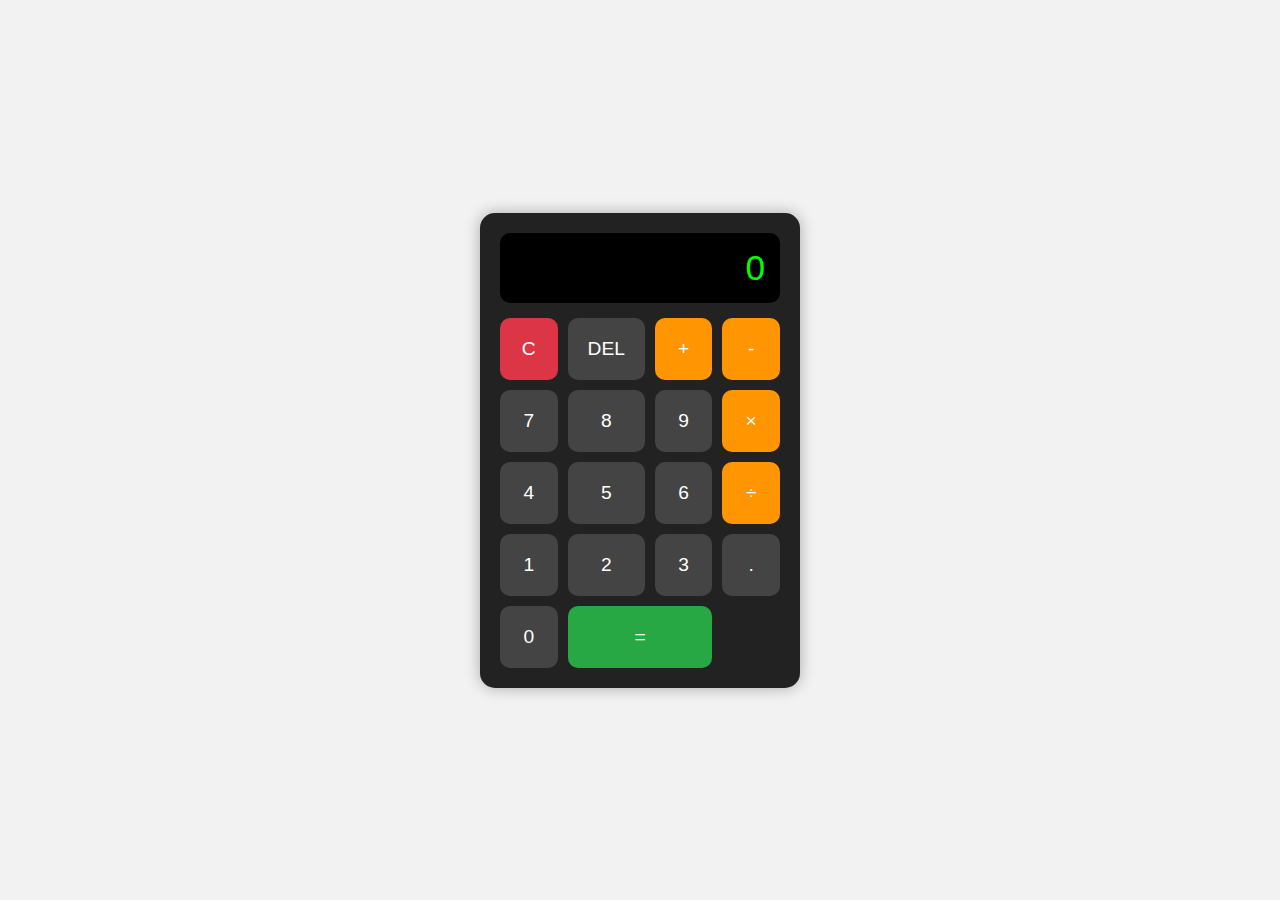
<file: calcu/Index.Html>
<!DOCTYPE html>
<html lang="en">
<head>
    <meta charset="UTF-8" />
    <meta name="viewport" content="width=device-width, initial-scale=1.0" />
    <title>Simple Calculator</title>
    <style>
        * {
            margin: 0;
            padding: 0;
            box-sizing: border-box;
            font-family: Arial, sans-serif;
        }

        body {
            background: #f2f2f2;
            display: flex;
            justify-content: center;
            align-items: center;
            height: 100vh;
        }

        .calculator {
            background: #222;
            padding: 20px;
            border-radius: 15px;
            width: 320px;
            box-shadow: 0 0 15px rgba(0, 0, 0, 0.3);
        }

        .display {
            background: #000;
            color: #0f0;
            font-size: 2.2rem;
            padding: 15px;
            text-align: right;
            border-radius: 10px;
            margin-bottom: 15px;
            overflow-x: auto;
        }

        .buttons {
            display: grid;
            grid-template-columns: repeat(4, 1fr);
            gap: 10px;
        }

        button {
            padding: 20px;
            font-size: 1.2rem;
            border: none;
            border-radius: 10px;
            cursor: pointer;
            background: #444;
            color: #fff;
            transition: 0.2s;
        }

        button:hover {
            background: #666;
        }

        .operator {
            background: #ff9500;
        }

        .operator:hover {
            background: #e08900;
        }

        .equals {
            background: #28a745;
            grid-column: span 2;
        }

        .equals:hover {
            background: #1e7e34;
        }

        .clear {
            background: #dc3545;
        }

        .clear:hover {
            background: #a71d2a;
        }
    </style>
</head>
<body>
    <div class="calculator">
        <div class="display" id="display">0</div>
        <div class="buttons">
            <button class="clear" onclick="clearDisplay()">C</button>
            <button onclick="deleteLast()">DEL</button>
            <button class="operator" onclick="append('+')">+</button>
            <button class="operator" onclick="append('-')">-</button>

            <button onclick="append('7')">7</button>
            <button onclick="append('8')">8</button>
            <button onclick="append('9')">9</button>
            <button class="operator" onclick="append('*')">×</button>

            <button onclick="append('4')">4</button>
            <button onclick="append('5')">5</button>
            <button onclick="append('6')">6</button>
            <button class="operator" onclick="append('/')">÷</button>

            <button onclick="append('1')">1</button>
            <button onclick="append('2')">2</button>
            <button onclick="append('3')">3</button>
            <button onclick="append('.')">.</button>

            <button onclick="append('0')">0</button>
            <button class="equals" onclick="calculate()">=</button>
        </div>
    </div>

    <script>
        let display = document.getElementById("display");

        function append(value) {
            if (display.innerText === "0") display.innerText = "";
            display.innerText += value;
        }

        function clearDisplay() {
            display.innerText = "0";
        }

        function deleteLast() {
            if (display.innerText.length > 1) {
                display.innerText = display.innerText.slice(0, -1);
            } else {
                display.innerText = "0";
            }
        }

        function calculate() {
            try {
                let result = eval(display.innerText.replace('×','*').replace('÷','/'));
                display.innerText = result;
            } catch (error) {
                display.innerText = "Error";
            }
        }
    </script>
</body>
</html>
</file>
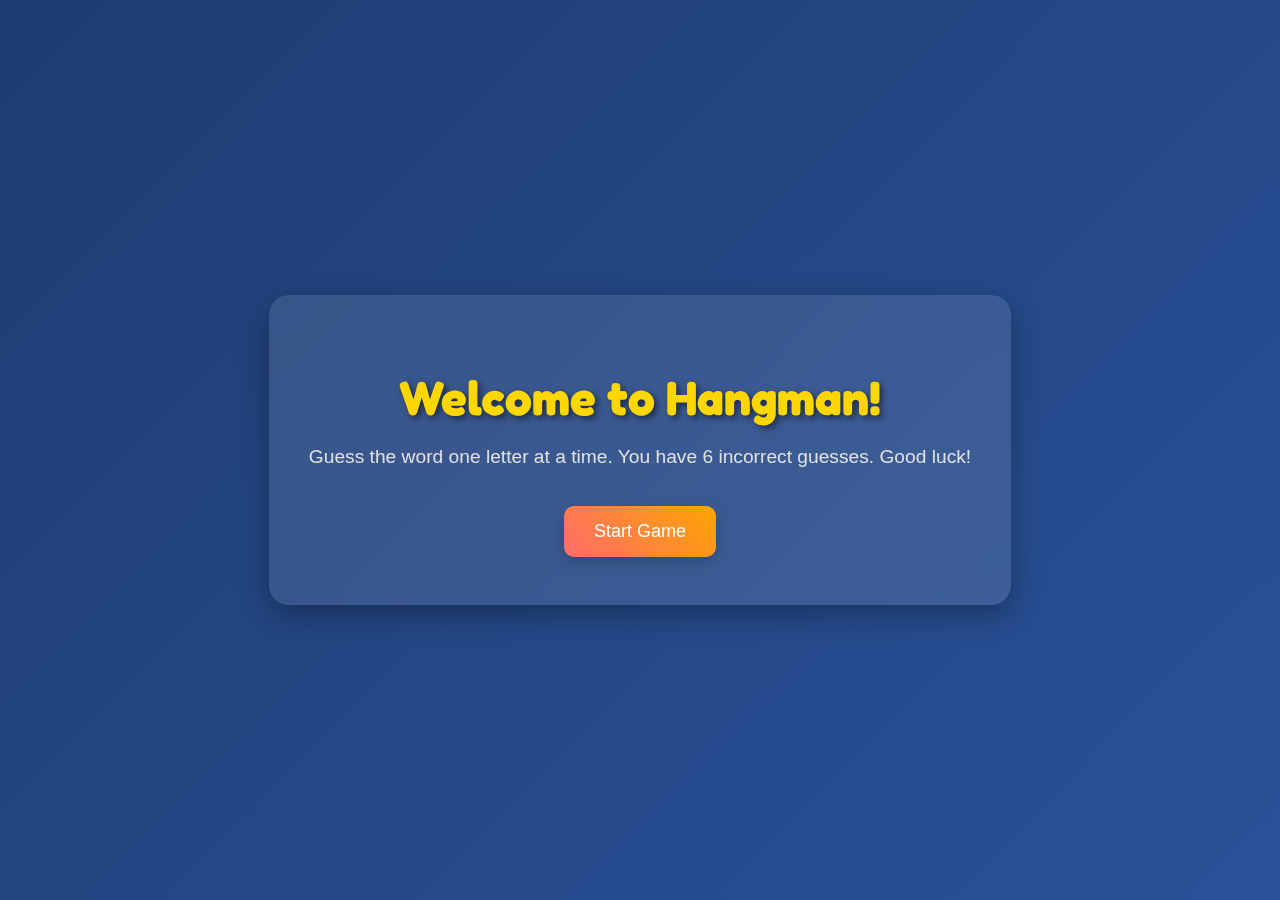
<file: Hangman Game/index.html>
<!DOCTYPE html>
<html lang="en">
<head>
    <meta charset="UTF-8">
    <meta name="viewport" content="width=device-width, initial-scale=1.0">
    <title>Hangman Game</title>
    <link href="https://fonts.googleapis.com/css2?family=Fredoka+One&display=swap" rel="stylesheet">
    <link rel="stylesheet" href="style.css">
</head>
<body>
    <!-- Start Screen -->
    <div id="start-screen" class="screen">
        <div class="start-content">
            <h1>Welcome to Hangman!</h1>
            <p>Guess the word one letter at a time. You have 6 incorrect guesses. Good luck!</p>
            <button id="start-btn">Start Game</button>
        </div>
    </div>

    <!-- Game Screen -->
    <div id="game-screen" class="screen hidden">
        <div class="container">
            <h1>Hangman Game</h1>
            <p>Guess the word one letter at a time. You have 6 incorrect guesses!</p>
            
            <div id="word-display">_ _ _ _ _</div>
            <div id="guessed-letters">Guessed letters: </div>
            <div id="incorrect-count">Incorrect guesses left: 6</div>
            
            <input type="text" id="guess-input" maxlength="1" placeholder="Enter a letter">
            <button id="guess-btn">Guess</button>
            <button id="new-game-btn">New Game</button>
        </div>
    </div>

    <!-- End Game Popup -->
    <div id="end-popup" class="popup hidden">
        <div class="popup-content">
            <h2 id="popup-title">Game Over</h2>
            <p id="popup-message">You won! The word was 'apple'.</p>
            <button id="play-again-btn">Play Again</button>
            <button id="close-popup-btn">Close</button>
        </div>
    </div>
    
    <script src="script.js"></script>
</body>
</html>
</file>
<file: Hangman Game/style.css>
/* Import a fun font */
@import url('https://fonts.googleapis.com/css2?family=Fredoka+One&display=swap');

body {
    font-family: 'Arial', sans-serif;
    background: linear-gradient(135deg, #1e3c72 0%, #2a5298 100%); /* Darker, vibrant gradient background */
    margin: 0;
    height: 100vh;
    overflow: hidden; /* Prevent scrolling */
    color: #fff;
}

/* Screen Management */
.screen {
    position: fixed;
    top: 0;
    left: 0;
    width: 100%;
    height: 100%;
    display: flex;
    justify-content: center;
    align-items: center;
    transition: opacity 0.5s ease; /* Smooth transitions between screens */
}

.hidden {
    opacity: 0;
    pointer-events: none;
}

/* Start Screen */
.start-content {
    text-align: center;
    background: rgba(255, 255, 255, 0.1);
    padding: 40px;
    border-radius: 20px;
    backdrop-filter: blur(10px); /* Glass effect */
    box-shadow: 0 10px 30px rgba(0, 0, 0, 0.3);
    animation: fadeIn 1s ease-in-out;
}

.start-content h1 {
    font-family: 'Fredoka One', cursive;
    font-size: 3em;
    color: #FFD700; /* Gold */
    text-shadow: 3px 3px 6px rgba(0, 0, 0, 0.5);
    margin-bottom: 20px;
}

.start-content p {
    font-size: 1.2em;
    margin-bottom: 30px;
    color: #E0E0E0;
}

#start-btn {
    padding: 15px 30px;
    font-size: 18px;
    background: linear-gradient(45deg, #FF6B6B, #FFA500);
    color: white;
    border: none;
    border-radius: 10px;
    cursor: pointer;
    transition: all 0.3s ease;
    box-shadow: 0 5px 15px rgba(0, 0, 0, 0.2);
}

#start-btn:hover {
    transform: scale(1.1);
    box-shadow: 0 8px 20px rgba(0, 0, 0, 0.3);
}

/* Game Screen */
.container {
    text-align: center;
    background: rgba(255, 255, 255, 0.1);
    padding: 30px;
    border-radius: 15px;
    box-shadow: 0 8px 20px rgba(0, 0, 0, 0.2);
    max-width: 450px;
    width: 100%;
    backdrop-filter: blur(10px);
    animation: slideIn 0.8s ease;
}

h1 {
    font-family: 'Fredoka One', cursive;
    color: #FFD700;
    font-size: 2.5em;
    margin-bottom: 10px;
    text-shadow: 2px 2px 4px rgba(0, 0, 0, 0.3);
}

p {
    font-size: 1.1em;
    margin-bottom: 20px;
    color: #E0E0E0;
}

#word-display {
    font-size: 28px;
    margin: 25px 0;
    letter-spacing: 8px;
    font-weight: bold;
    color: #00FF7F; /* Bright green */
    animation: pulse 2s infinite;
}

@keyframes pulse {
    0%, 100% { transform: scale(1); }
    50% { transform: scale(1.05); }
}

#guessed-letters, #incorrect-count {
    margin: 15px 0;
    font-size: 16px;
    color: #CCC;
}

input {
    padding: 12px;
    font-size: 18px;
    width: 60px;
    text-align: center;
    margin-right: 15px;
    border: 2px solid #CCC;
    border-radius: 8px;
    outline: none;
    transition: border-color 0.3s;
    background: rgba(255, 255, 255, 0.8);
}

input:focus {
    border-color: #FFD700;
}

button {
    padding: 12px 25px;
    font-size: 16px;
    margin: 8px;
    cursor: pointer;
    background: linear-gradient(45deg, #4CAF50, #45a049);
    color: white;
    border: none;
    border-radius: 8px;
    transition: all 0.3s ease;
    box-shadow: 0 4px 8px rgba(0, 0, 0, 0.1);
}

button:hover {
    background: linear-gradient(45deg, #45a049, #4CAF50);
    transform: translateY(-2px);
    box-shadow: 0 6px 12px rgba(0, 0, 0, 0.2);
}

/* End Popup */
.popup {
    position: fixed;
    top: 0;
    left: 0;
    width: 100%;
    height: 100%;
    background: rgba(0, 0, 0, 0.7);
    display: flex;
    justify-content: center;
    align-items: center;
    z-index: 1000;
    transition: opacity 0.5s ease;
}

.popup-content {
    background: rgba(255, 255, 255, 0.95);
    padding: 30px;
    border-radius: 15px;
    text-align: center;
    box-shadow: 0 10px 30px rgba(0, 0, 0, 0.3);
    max-width: 400px;
    animation: bounceIn 0.6s ease;
}

#popup-title {
    font-family: 'Fredoka One', cursive;
    font-size: 2em;
    margin-bottom: 15px;
    color: #333;
}

#popup-message {
    font-size: 18px;
    margin-bottom: 25px;
    color: #555;
}

#play-again-btn, #close-popup-btn {
    margin: 0 10px;
    padding: 10px 20px;
    font-size: 16px;
    border: none;
    border-radius: 8px;
    cursor: pointer;
    transition: all 0.3s;
}

#play-again-btn {
    background: #4CAF50;
    color: white;
}

#play-again-btn:hover {
    background: #45a049;
}

#close-popup-btn {
    background: #f44336;
    color: white;
}

#close-popup-btn:hover {
    background: #d32f2f;
}

/* Animations */
@keyframes fadeIn {
    from { opacity: 0; transform: translateY(-20px); }
    to { opacity: 1; transform: translateY(0); }
}

@keyframes slideIn {
    from { opacity: 0; transform: translateX(-50px); }
    to { opacity: 1; transform: translateX(0); }
}

@keyframes bounceIn {
    0% { transform: scale(0.3); opacity: 0; }
    50% { transform: scale(1.05); }
    70% { transform: scale(0.9); }
    100% { transform: scale(1); opacity: 1; }
}
</file>
